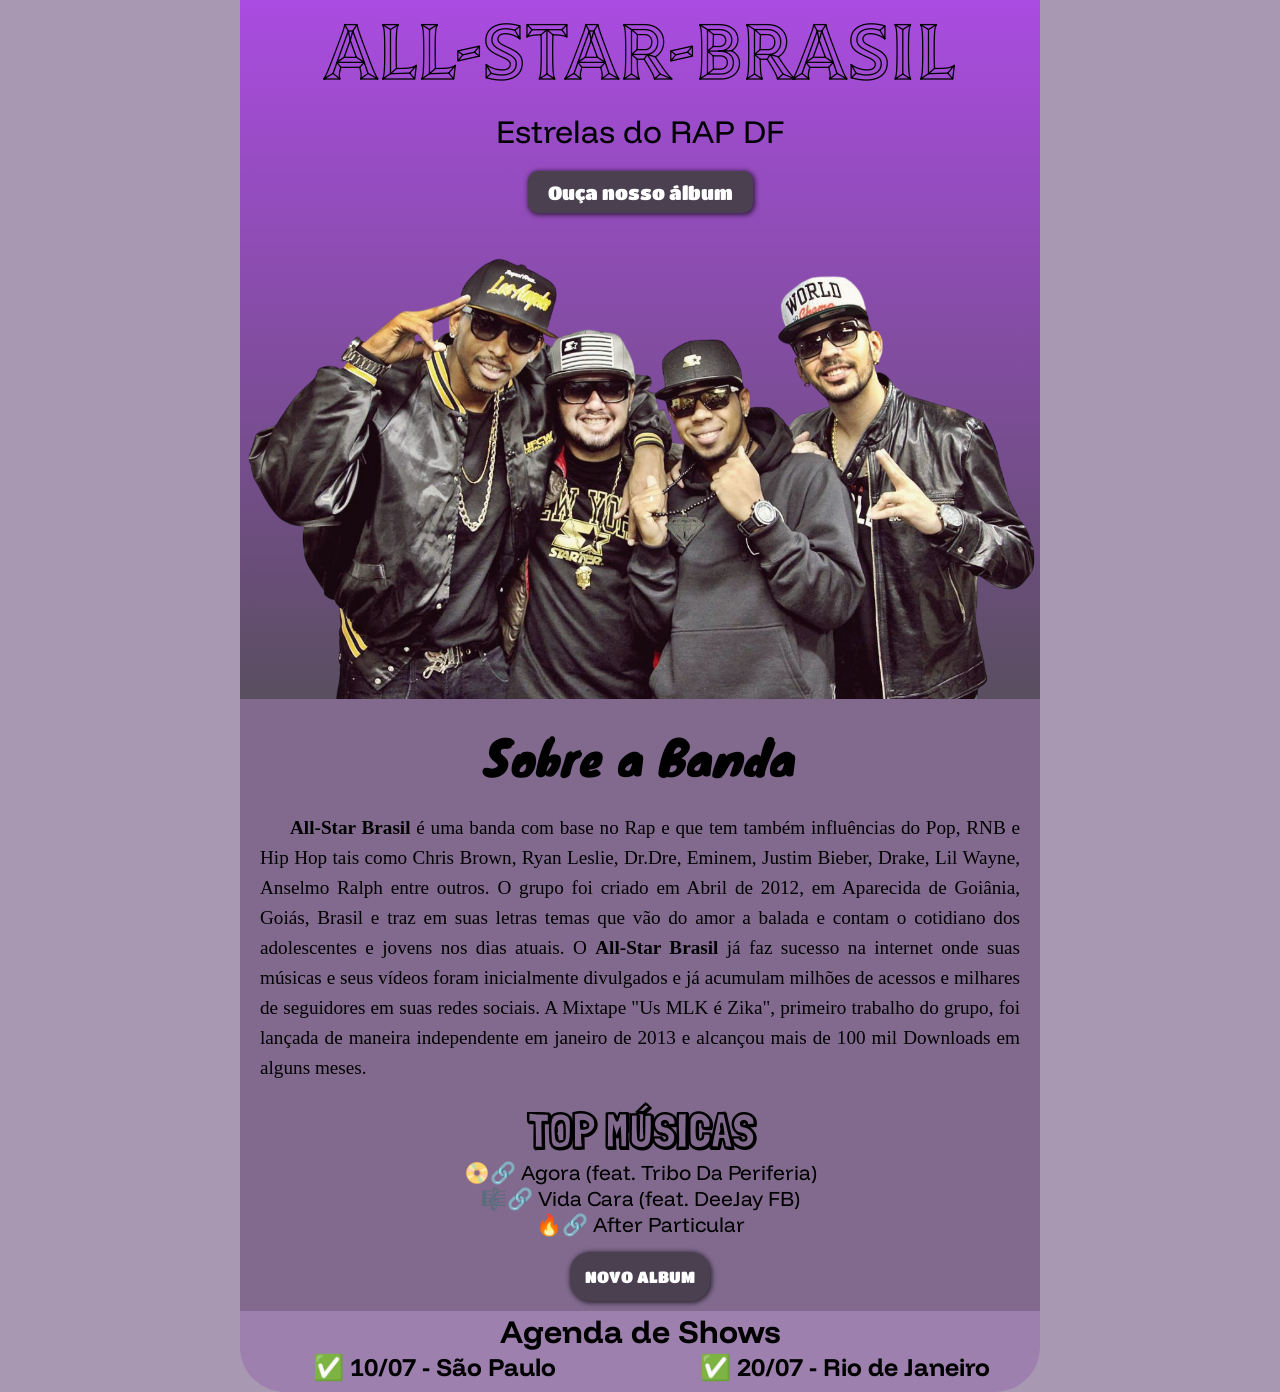
<file: index.html>
<!DOCTYPE html>
<html lang="pt-br">
<head>
    <meta charset="UTF-8">
    <meta name="viewport" content="width=device-width, initial-scale=1.0">
    <link rel="shortcut icon" href="imagens/estrela-favicon.ico" type="image/x-icon">
    <link rel="stylesheet" href="estilo/style.css">
    <title>All-Star-Brasil</title>
</head>
<body>
    <header>
        <div>
            <h1>ALL-STAR-BRASIL</h1>
            <p>Estrelas do RAP DF</p>
            <p class="album swing"><a href="https://open.spotify.com/playlist/37i9dQZF1DZ06evO4xycq4" target="_blank" rel="external">Ouça nosso álbum</a></p>
            <img src="imagens/All_divulgacao-Photoroom.png" alt="Foto Banda">
        </div>
    </header>

    <main>
        <h2>Sobre a Banda</h2>

        <article>
            <strong>All-Star Brasil</strong> é uma banda com base no Rap e que tem também influências do Pop, RNB e Hip Hop tais como Chris Brown, Ryan Leslie, Dr.Dre, Eminem, Justim Bieber, Drake, Lil Wayne, Anselmo Ralph entre outros.
            O grupo foi criado em Abril de 2012, em Aparecida de Goiânia, Goiás, Brasil e traz em suas letras temas que vão do amor a balada e contam o cotidiano dos adolescentes e jovens nos dias atuais. 
            O <strong>All-Star Brasil</strong> já faz sucesso na internet onde suas músicas e seus vídeos foram inicialmente divulgados e já acumulam milhões de acessos e milhares de seguidores em suas redes sociais. A Mixtape "Us MLK é Zika", primeiro trabalho do grupo, foi lançada de maneira independente em janeiro de 2013 e alcançou mais de 100 mil Downloads em alguns meses.
        </article>
        
        <aside>

            <h3>TOP MÚSICAS</h3>
                <ul>
                    <li class="top1"><a href="https://www.youtube.com/watch?v=4avT7yRLXm8&list=RD4avT7yRLXm8&start_radio=1" target="_blank" rel="external">Agora (feat. Tribo Da Periferia)</a></li>

                    <li class="top2"><a href="https://www.youtube.com/watch?v=x7hxLro4OG8&list=RDx7hxLro4OG8&start_radio=1&ab_channel=DeeJayFB" target="_blank" rel="external">Vida Cara (feat. DeeJay FB)</a></li>

                    <li class="top3"><a href="https://www.youtube.com/watch?v=cutgvBGDSqw&list=RDcutgvBGDSqw&start_radio=1&ab_channel=LucasLucco" target="_blank" rel="external">After Particular</a></li>
                </ul>
        </aside>
        <div class="swing saibamais">
            <p class="saibamais"><a href="albumnovo.html" rel="next">NOVO ALBUM</a></p>
        </div>
    </main>

    <footer>
        <h1>Agenda de Shows</h1>
        <ul>
            <li>10/07 - São Paulo</li>
            <li>20/07 - Rio de Janeiro</li>
        </ul>
    </footer>
</body>
</html>
</file>
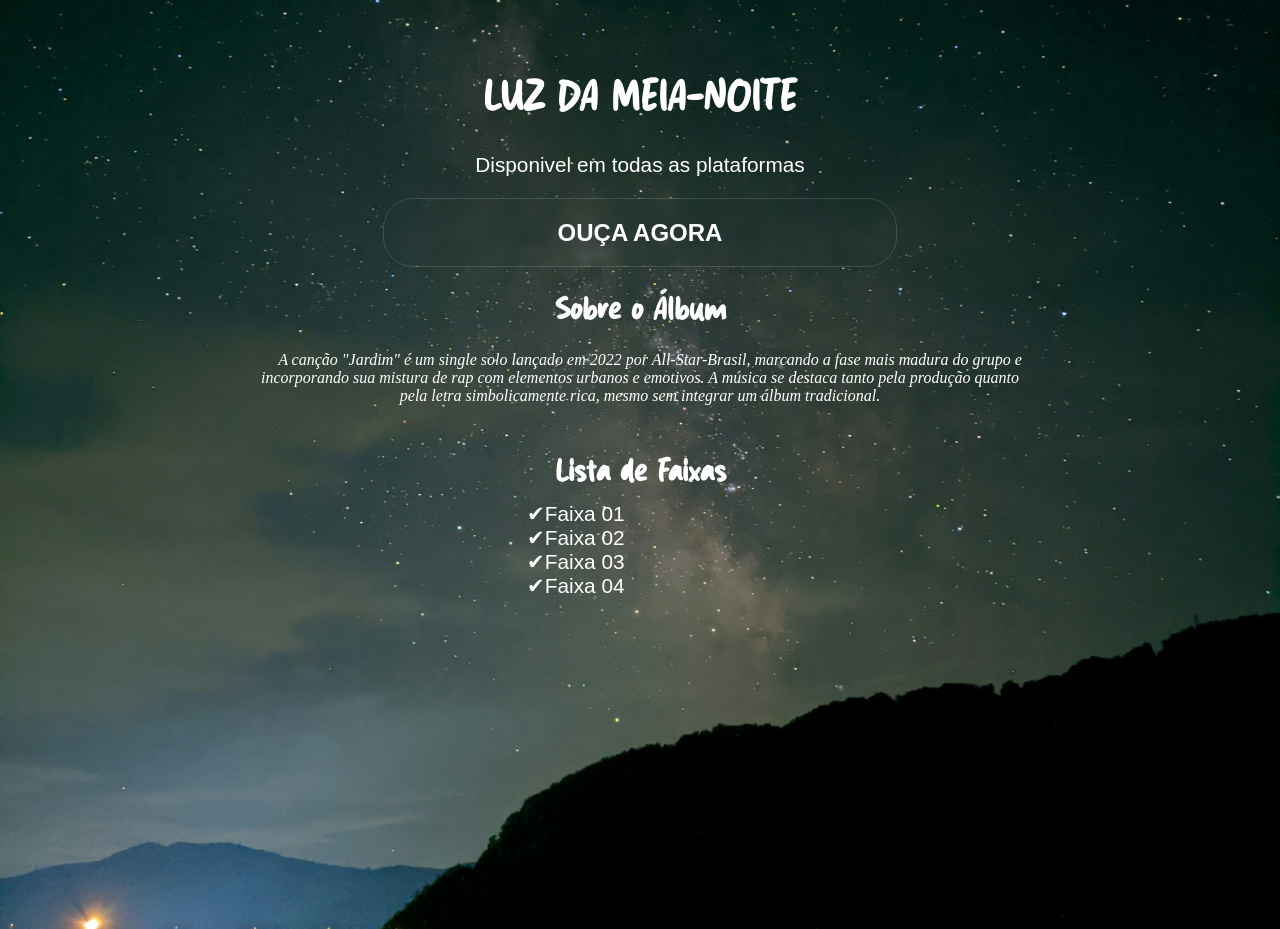
<file: albumnovo.html>
<!DOCTYPE html>
<html lang="pt-br">
<head>
    <meta charset="UTF-8">
    <meta name="viewport" content="width=device-width, initial-scale=1.0">
    <link rel="stylesheet" href="estilo/albumnovo.css">
    <title>Album Novo</title>
</head>
<body>
    <header>
        </div>
        <h1>LUZ DA MEIA-NOITE</h1>
        <p>Disponivel em todas as plataformas</p>
        <div class="swing">
            <h2 class="playlist"><a href="https://open.spotify.com/intl-pt/track/5Y1zqBYOi9jMaFK6xGqt1C">OUÇA AGORA</a></h2>
        </div>
    </header>

    <main>
        <h1>Sobre o Álbum</h1>
        <div>
            <p>A canção "Jardim" é um single solo lançado em 2022 por All-Star-Brasil, marcando a fase mais madura do grupo e incorporando sua mistura de rap com elementos urbanos e emotivos. A música se destaca tanto pela produção quanto pela letra simbolicamente rica, mesmo sem integrar um álbum tradicional.</p>
        </div>
    </main>
    <footer>
        <h3>Lista de Faixas</h3>
            <ul class="faixas checklist">
                <li>Faixa 01</li>
                <li>Faixa 02</li>
                <li>Faixa 03</li>
                <li>Faixa 04</li>
            </ul>
    </footer>
</body>
</html>
</file>
<file: estilo/style.css>
@charset "UTF-8";

@import url('https://fonts.googleapis.com/css2?family=Tilt+Prism&display=swap');

@import url('https://fonts.googleapis.com/css2?family=Funnel+Display:wght@300..800&display=swap');

@import url('https://fonts.googleapis.com/css2?family=Titan+One&display=swap');

@import url('https://fonts.googleapis.com/css2?family=Knewave&display=swap');

@import url('https://fonts.googleapis.com/css2?family=Londrina+Shadow&display=swap');

@keyframes swing-animation {
    0% {
      transform: scale(1);
    }
    50% {
      transform: scale(1.3); /* Aumenta 20% */
    }
    100% {
      transform: scale(1);
    }
  }

*{
    padding: 0px;
    margin: 0px;
}

:root {
    --cor0: #2A1138;
    --cor1: #4A4050;
    --cor2: #6A4E7A;
    --cor3: #AB23FA;
    --cor4: #854EA5;
    --cor5: #9B40CF;
}

body {
    background-color: #6a4e7a93;
    max-width: 800px;
    min-width: 300px;
    margin: auto;
}

header {
    background-image: linear-gradient(to top, #4a4050d5, #ab23faa7);
}
header div {
    width: 100%;
    height: auto;
    position: relative;
    display: flex;
    flex-direction: column;
    align-items: center;
    text-align: center;
    padding: 0px;
    gap: 10px;
}
header > div > h1 {
    text-align: center;
    font-family: "Tilt Prism", sans-serif;
    font-size: 5em;
    
}
header > div > p {
    text-align: center;
    font-family: "Funnel Display", sans-serif;
    font-size: 2em;

}
.album {
    background-color: #4a4050;
    font-family: "Titan One", sans-serif;
    box-shadow: 1px 1px 5px 1px rgba(0, 0, 0, 0.651);
    display: inline-block;
    color: white;
    text-align: center;
    font-size: 1.2em;
    padding: 10px 20px;
    border-radius: 10px;
    margin-top: 10px;
}

.swing {
  animation: swing-animation 1s ease-out infinite;
}

header a {
    text-decoration: none;
    color: white;
}

header > div > p.album > a:hover {
    color: var(--cor0);
}

header > div > p.album:hover {
    background-color: var(--cor3);
    color: var(--cor0);
    transition-duration: 0.5s;
}

header > div > img {
     width: 100%;
    height: auto;
    object-fit: cover;
}

main {
    background-color: #6a4e7a9e;
    max-width: 800px;
    min-width: 300px;
    margin: auto;
    padding-bottom: 10px;
}
main > h2 {
    font-size: 3em;
    font-family: "Knewave", system-ui;
    font-weight: normal;
    text-align: center;
    padding-top: 20px;
}

main article {
    text-align: justify;
    line-height: 30px;
    font-size: 1.2em;
    padding: 20px;
    margin: auto;
    text-indent: 30px;
}

main > article > strong {
    text-align: bolder;
}

main > aside > h3, ul {
    text-align: center;
    font-family: "Funnel Display", sans-serif;
    font-size: 1.3em;
}

main > aside > h3 {
    font-family: "Londrina Shadow", sans-serif;
    font-size: 3em;
}

main > aside {
    padding-bottom: 15px;
}

main > aside > ul > li > a {
    text-decoration: none;
    color: black;
}

main > aside > ul > li > a:hover {
    text-decoration: underline;
}

.top1 {
    list-style-type: "\1F4C0\1F517\00A0";
    list-style-position: inside;
}
.top2 {
    list-style-type: "\1F3BC\1F517\00A0";
    list-style-position: inside;
}
.top3 {
    list-style-type: "\1F525\1F517\00A0";
    list-style-position: inside;
}

main > div {
    background-color: black;
    text-align: end;
    padding: 15px;
    margin: auto;
    width: fit-content;
    background-color: #4a4050;
    font-family: "Titan One", sans-serif;
    border-radius: 20px;
    box-shadow: 1px 1px 5px 1px rgba(0, 0, 0, 0.651);
}

main > div > p > a {
    color: white;
    text-decoration: none;
    display: block;
}

main > div > p > a:hover {
    color: var(--cor0);
}

main > div:hover {
    background-color: var(--cor3);
    color: var(--cor0);
}

footer {
    background-color: #854ea555;
    border-radius: 0px 0px 45px 45px;
}
footer > h1 {
    text-align: center;
    font-family: "Funnel Display", sans-serif;
}
footer > ul {
    list-style-type: "\2705\00A0";
    list-style-position: inside;
    columns: 2;
    padding-bottom: 10px;
}
footer > ul > li {
    font-size: 1.2em;
    font-weight: bold;
}
</file>
<file: estilo/albumnovo.css>
@charset "UTF-8";
 
@keyframes swing-animation {
    0% {
      transform: scale(1);
    }
    50% {
      transform: scale(1.1); /* Aumenta 20% */
    }
    100% {
      transform: scale(1);
    }
  }

@font-face {
    font-family: sticky;
    src: url(/fonte/Sticky\ Paper.otf) format(OpenType);
}

@import url('https://fonts.googleapis.com/css2?family=Funnel+Display:wght@300..800&display=swap');

@import url('https://fonts.googleapis.com/css2?family=Londrina+Shadow&display=swap');

body {
    background-color: black;
    background-image: url(../imagens/meianoite.jpg);
    background-size: cover;
    height: 100vh;
    background-position: center center;
    background-repeat: no-repeat;
    margin: auto;
    background-attachment: fixed;
}

body > header > h1 {
    color: white;
    text-align: center;
    padding-top: 40px;
    font-family: sticky, sans-serif;
    font-size: 2.7em;
}

body > header > p {
    color: rgb(255, 255, 255);
    text-align: center;
    font-family: "Funnel Display", sans-serif;
    font-size: 1.3em;
}

a {
    text-decoration: none;
    color: rgb(255, 255, 255);
    text-align: center;
}

.playlist {
    color: white;
    text-align: center;
}
header > div {
    background-color: transparent;
    backdrop-filter: blur(5px);
    border: rgba(255, 255, 255, 0.144) solid 1px;
    width: 40%;
    border-radius: 30px;
    margin: auto;
    transition: transform 0.3s ease;
    font-family: "Londrina Shadow", sans-serif;
}

.swing {
  animation: swing-animation 1.3s ease-out infinite;
}

header > div:hover {
    transform: translateY(-5px);
    box-shadow: 0px 8px 16px 0px rgba(0,0,0,0.2);
}

header >div a:hover {
    color: #1DB954;
}

main > h1 {
    color: white;
    text-align: center;
    font-family: sticky, sans-serif;
    font-size: 2em;
}
main > div {
    width: 60%;
    margin: auto;
    color: white;
    text-indent: 20px;
    text-align: center;
    font-style: italic;
    padding-bottom: 30px;
}

footer > h3 {
    color: white;
    text-align: center;
    margin: 0px;
    padding-bottom: 10px;
    font-family: sticky, sans-serif;
    font-size: 2em;
}

.faixas {
    max-width: 18%;
    padding-left: auto, 70px;
    margin: auto;
    color: white;
    font-size: 1.3em;
    font-family: "Funnel Display", sans-serif;
    
}

.ajuste {
    padding: 10px;
    padding-right: 10px;
}

.checklist {
    list-style-type: "\002714";
}
</file>
